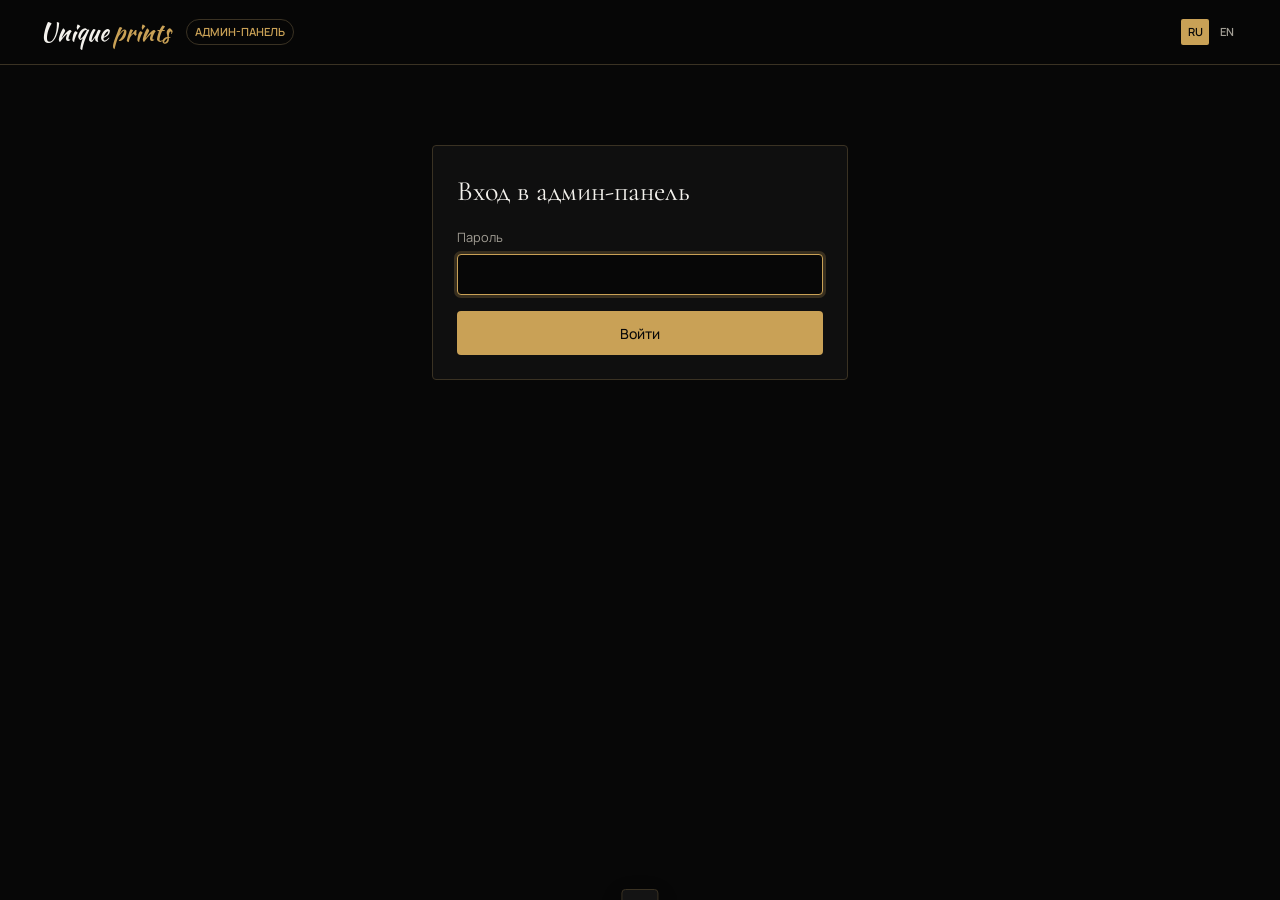
<file: admin/index.html>
<!doctype html>
<html lang="ru">
<head>
  <meta charset="utf-8">
  <meta name="viewport" content="width=device-width, initial-scale=1">
  <meta name="robots" content="noindex, nofollow">
  <title>Админ-панель — Unique prints</title>
  <link rel="preconnect" href="https://fonts.googleapis.com">
  <link rel="preconnect" href="https://fonts.gstatic.com" crossorigin>
  <link href="https://fonts.googleapis.com/css2?family=Cormorant+Garamond:wght@400;500&family=Kaushan+Script&family=Manrope:wght@400;500;600;700&display=swap" rel="stylesheet">
  <link rel="stylesheet" href="../assets/css/styles.css?v=20261117030000">
  <link rel="stylesheet" href="admin.css?v=20261117030000">
</head>
<body>
  <header class="site-header">
    <div class="container-site bar adm-bar">
      <a href="#" class="logo" id="home-link"><span class="brand-mark"><span>Unique</span><span>prints</span></span></a>
      <span class="adm-tag" data-t="panel">Админ-панель</span>
      <div class="adm-actions" id="top-actions" hidden>
        <button class="btn btn-sm btn-ghost" id="refresh" data-t="refresh">Обновить</button>
        <a class="btn btn-sm btn-ghost" id="prices-btn" href="#prices" data-t="prices">Цены</a>
        <a class="btn btn-sm btn-ghost" id="storage-btn" href="#storage" data-t="storage">Место на диске</a>
        <a class="btn btn-sm btn-ghost" id="export" href="../api/admin.php?action=export" data-t="export">CSV</a>
        <button class="btn btn-sm btn-outline" id="logout" data-t="logout">Выйти</button>
      </div>
      <div class="langs" style="border:0;padding:0"><button type="button" data-al="ru">RU</button><button type="button" data-al="en">EN</button></div>
    </div>
  </header>

  <main>
    <!-- login -->
    <section id="login" class="container-site" hidden>
      <form id="login-form" class="card stack adm-login">
        <h2 data-t="loginTitle">Вход в админ-панель</h2>
        <div class="field"><label for="pw" data-t="password">Пароль</label><input class="input" id="pw" type="password" autocomplete="current-password" required></div>
        <p class="alert error" id="login-error" hidden></p>
        <button class="btn btn-lg btn-primary" type="submit" data-t="signIn">Войти</button>
        <p class="alert" id="not-configured" hidden data-t="notConfigured"></p>
      </form>
    </section>

    <!-- app -->
    <section id="app" class="container-site adm-app" hidden>
      <div class="adm-list" id="list-pane">
        <div class="adm-stats" id="stats"></div>
        <div class="adm-toolbar">
          <input class="input" id="q" type="search" autocomplete="off">
        </div>
        <div id="orders"></div>
        <div class="adm-pager" id="pager"></div>
      </div>
      <div class="adm-detail" id="detail-pane"></div>
    </section>
  </main>

  <div class="toast" id="up-toast" role="status"></div>
  <script src="admin.js?v=20261117030000"></script>
</body>
</html>
</file>
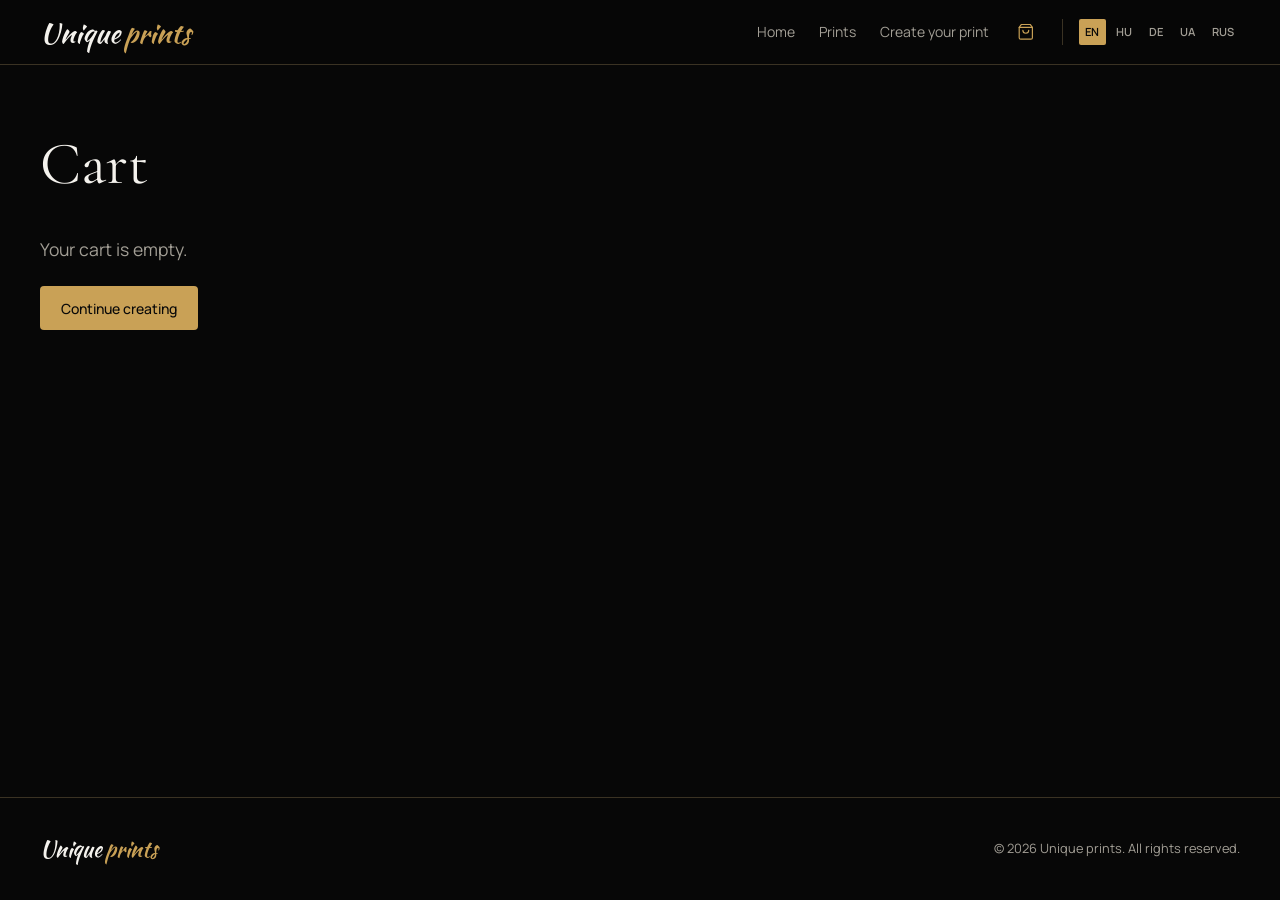
<file: cart.html>
<!doctype html>
<html lang="en">
<head>
  <meta charset="utf-8">
  <meta name="viewport" content="width=device-width, initial-scale=1">
  <title>Your print cart — Unique prints</title>
  <meta name="description" content="Review your private photo selections, print sizes and quantities.">
  <meta name="robots" content="noindex">
  <link rel="icon" href="favicon.svg" type="image/svg+xml">
  <link rel="preconnect" href="https://fonts.googleapis.com">
  <link rel="preconnect" href="https://fonts.gstatic.com" crossorigin>
  <link href="https://fonts.googleapis.com/css2?family=Cormorant+Garamond:wght@400;500&family=Kaushan+Script&family=Manrope:wght@400;500;600;700&display=swap" rel="stylesheet">
  <link rel="stylesheet" href="assets/css/styles.css?v=20261117030000">
  <script src="assets/js/i18n.js?v=20261117030000"></script>
  <script src="assets/js/app.js?v=20261117030000"></script>
</head>
<body data-page="cart">
  <header id="site-header"></header>
  <main class="container-site">
    <div class="page-head"><h1 data-i18n="cart.title">Cart</h1></div>
    <div id="cart-root"></div>
  </main>
  <footer id="site-footer"></footer>
  <script>
    document.addEventListener("DOMContentLoaded", async () => {
      const root = document.getElementById("cart-root");
      const cat = await UP.catalogue();
      const sizes = cat.sizes;
      const price = (i) => UP.unitPrice(i, cat);
      const t = UP.t, esc = UP.esc;

      function render() {
        const cart = UP.getCart();
        if (!cart.length) {
          root.innerHTML = '<div style="padding:1.5rem 0 5rem"><p class="muted" style="font-size:1.1rem">' + t("cart.empty") + '</p><a class="btn btn-lg btn-primary" style="margin-top:1.5rem" href="create.html">' + t("cart.continue") + "</a></div>";
          return;
        }
        const subtotal = cart.reduce((a, i) => a + price(i) * i.qty, 0);
        root.innerHTML =
          '<div class="cart-layout"><div>' +
            cart.map((i) => {
              const s = sizes.find((x) => x.id === i.size) || { w: 0, h: 0 };
              return '<div class="cart-item" data-key="' + esc(i.key) + '">' +
                '<div class="thumb' + (i.back ? " pair" : "") + '">' + (i.back ? '<span class="thumb-pair"><img src="' + esc(i.thumb) + '" alt=""><img src="' + esc(i.back.thumb) + '" alt=""></span>' : '<img src="' + esc(i.thumb) + '" alt="">') + "</div>" +
                '<div class="stack" style="gap:.6rem">' +
                  '<div class="row"><div><p style="font-weight:600">' + esc(UP.sizeName(i.size, cat)) + ' <span class="muted small" style="font-weight:400">· ' + (UP.isMug(i.size, cat) ? t("mug.area", { w: s.w, h: s.h }) : s.w + " × " + s.h + " mm · " + t(i.orientation === "landscape" ? "cr.landscape" : "cr.portrait")) + "</span>" + (i.back ? ' <span class="two-sided">' + t("cart.twoSided") + "</span>" : "") + "</p>" +
                  '<p class="muted xsmall" style="margin-top:.2rem">' + esc(i.fileName || "") + (i.back ? " · " + esc(i.back.fileName || "") : "") + "</p></div>" +
                  '<p class="text-primary">' + UP.formatEUR(price(i) * i.qty) + "</p></div>" +
                  '<div class="row"><div class="qty"><button type="button" data-act="minus">−</button><input type="number" min="1" max="50" value="' + i.qty + '" data-act="qty" aria-label="' + t("cr.qty") + '"><button type="button" data-act="plus">+</button></div>' +
                  '<span class="muted xsmall">' + UP.formatEUR(price(i)) + " " + t("cart.each") + "</span>" +
                  '<button type="button" class="btn btn-sm btn-ghost" data-act="remove">' + UP.ICONS.trash + " " + t("cart.remove") + "</button></div>" +
                "</div></div>";
            }).join("") +
            '<a class="btn-link" style="margin-top:1.25rem" href="create.html">+ ' + t("cart.addMore") + "</a>" +
          "</div>" +
          '<aside class="card sticky"><h2>' + t("cart.summary") + "</h2>" +
            '<div style="margin-top:1rem"><div class="summary-line"><span class="muted">' + t("cart.subtotal") + "</span><span>" + UP.formatEUR(subtotal) + "</span></div>" +
            '<div class="summary-line"><span class="muted">' + t("cart.shipping") + '</span><span class="muted small">' + t("cart.shippingTbd") + "</span></div></div>" +
            '<a class="btn btn-lg btn-primary" style="width:100%;margin-top:1.25rem" href="checkout.html">' + t("cart.checkout") + " " + UP.ICONS.arrow + "</a>" +
          "</aside></div>";

        root.querySelectorAll(".cart-item").forEach((row) => {
          const key = row.getAttribute("data-key");
          const update = (fn) => { const c = UP.getCart(); const it = c.find((x) => x.key === key); if (it) fn(c, it); UP.saveCart(c.filter((x) => x.qty > 0)); render(); };
          row.querySelector('[data-act="minus"]').onclick = () => update((c, it) => { it.qty = Math.max(1, it.qty - 1); });
          row.querySelector('[data-act="plus"]').onclick = () => update((c, it) => { it.qty = Math.min(50, it.qty + 1); });
          row.querySelector('[data-act="qty"]').onchange = (e) => update((c, it) => { it.qty = Math.min(50, Math.max(1, Math.round(+e.target.value || 1))); });
          row.querySelector('[data-act="remove"]').onclick = () => update((c, it) => { it.qty = 0; });
        });
      }
      render();
      document.addEventListener("up:lang", render);
    });
  </script>
</body>
</html>
</file>
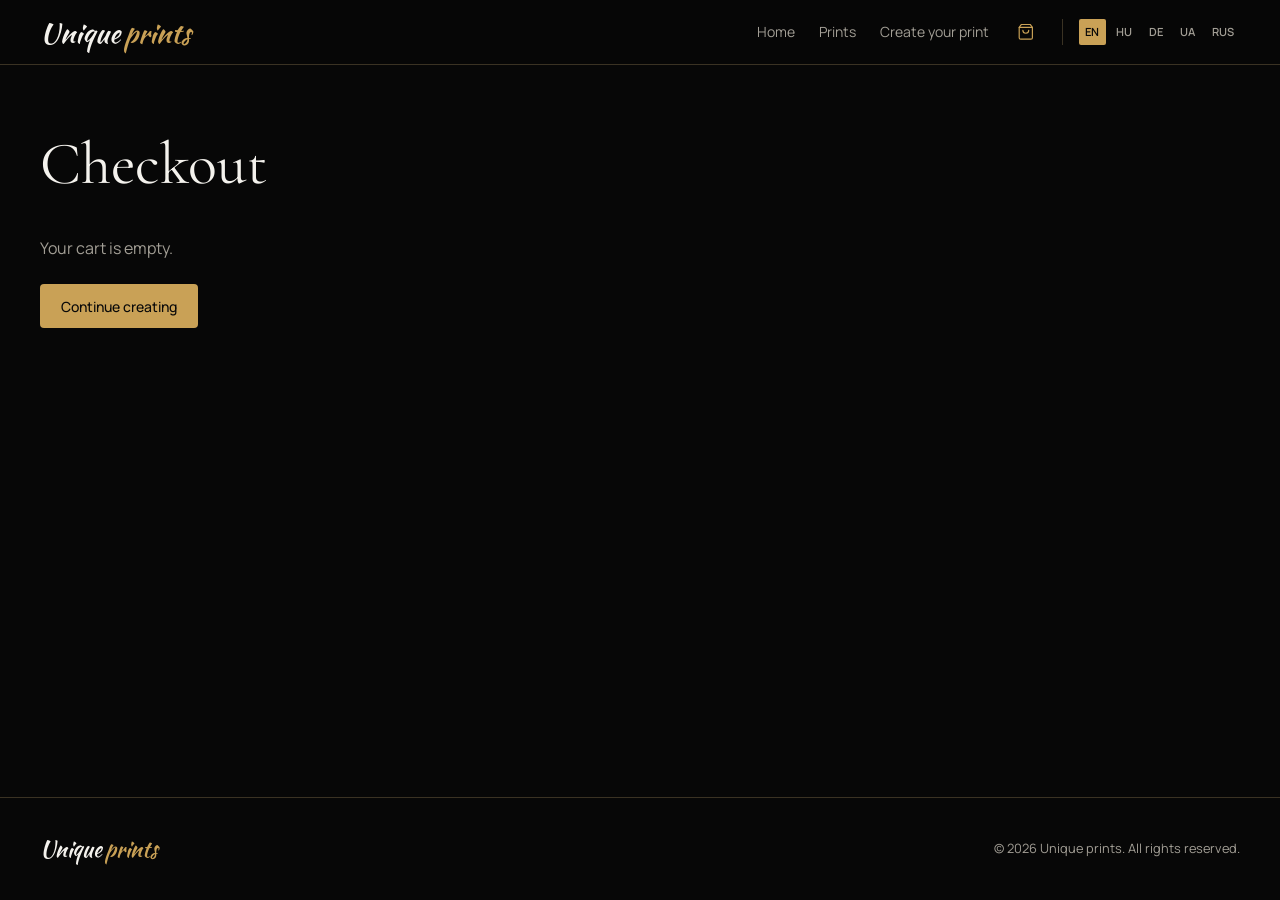
<file: checkout.html>
<!doctype html>
<html lang="en">
<head>
  <meta charset="utf-8">
  <meta name="viewport" content="width=device-width, initial-scale=1">
  <title>Checkout — Unique prints</title>
  <meta name="robots" content="noindex">
  <link rel="icon" href="favicon.svg" type="image/svg+xml">
  <link rel="preconnect" href="https://fonts.googleapis.com">
  <link rel="preconnect" href="https://fonts.gstatic.com" crossorigin>
  <link href="https://fonts.googleapis.com/css2?family=Cormorant+Garamond:wght@400;500&family=Kaushan+Script&family=Manrope:wght@400;500;600;700&display=swap" rel="stylesheet">
  <link rel="stylesheet" href="assets/css/styles.css?v=20261117030000">
  <script src="assets/js/i18n.js?v=20261117030000"></script>
  <script src="assets/js/app.js?v=20261117030000"></script>
</head>
<body data-page="checkout">
  <header id="site-header"></header>
  <main class="container-site">
    <div class="page-head"><h1 data-i18n="co.title">Checkout</h1></div>
    <form id="form" class="cart-layout" novalidate hidden>
      <div class="stack" style="gap:1.5rem">
        <section class="card stack">
          <h2 data-i18n="co.contact">Contact details</h2>
          <div class="field"><label for="name"><span data-i18n="co.name"></span> <span class="req">*</span></label><input class="input" id="name" name="name" autocomplete="name" maxlength="120" required></div>
          <div class="grid-2">
            <div class="field"><label for="email"><span data-i18n="co.email"></span> <span class="req">*</span></label><input class="input" id="email" name="email" type="email" autocomplete="email" maxlength="160" required></div>
            <div class="field"><label for="phone"><span data-i18n="co.phone"></span> <span class="req">*</span></label><input class="input" id="phone" name="phone" type="tel" autocomplete="tel" maxlength="40" required></div>
          </div>
        </section>

        <section class="card stack">
          <h2 data-i18n="co.address">Delivery address</h2>
          <div class="field"><label for="street"><span data-i18n="co.street"></span> <span class="req">*</span></label><input class="input" id="street" name="street" autocomplete="street-address" maxlength="200" required></div>
          <div class="grid-2">
            <div class="field"><label for="city"><span data-i18n="co.city"></span> <span class="req">*</span></label><input class="input" id="city" name="city" autocomplete="address-level2" maxlength="100" required></div>
            <div class="field"><label for="postal"><span data-i18n="co.postal"></span> <span class="req">*</span></label><input class="input" id="postal" name="postal" autocomplete="postal-code" maxlength="20" required></div>
          </div>
          <div class="field"><label for="country"><span data-i18n="co.country"></span> <span class="req">*</span></label><select class="select" id="country" name="country" autocomplete="country" required></select></div>
        </section>

        <section class="card stack">
          <h2 data-i18n="co.shippingTitle">Shipping</h2>
          <div class="stack" style="gap:.5rem"><p class="small muted"><span data-i18n="co.carrier"></span> <span class="req text-primary">*</span></p><div class="seg" id="carriers"></div></div>
          <div class="stack" style="gap:.5rem"><p class="small muted" data-i18n="co.delivery"></p>
            <div class="seg" id="delivery">
              <button type="button" data-d="home" class="active" data-i18n="co.home">Home delivery</button>
              <button type="button" data-d="pickup" data-i18n="co.pickup">Pickup point</button>
            </div>
          </div>
          <div class="grid-2" id="pickup-fields" hidden>
            <div class="field"><label for="pickupName"><span data-i18n="co.pickupName"></span> <span class="req">*</span></label><input class="input" id="pickupName" name="pickupName" maxlength="160"></div>
            <div class="field"><label for="pickupAddress"><span data-i18n="co.pickupAddress"></span> <span class="req">*</span></label><input class="input" id="pickupAddress" name="pickupAddress" maxlength="240"></div>
          </div>
          <div class="field"><label for="comment" data-i18n="co.comment"></label><textarea class="textarea" id="comment" name="comment" maxlength="1000"></textarea></div>
          <p class="alert" data-i18n="co.shipNote"></p>
        </section>
      </div>

      <aside class="card sticky stack">
        <h2 data-i18n="cart.summary">Summary</h2>
        <div id="summary"></div>
        <p id="form-error" class="alert error" hidden></p>
        <button type="submit" class="btn btn-lg btn-primary" id="submit" data-i18n="co.place">Place order</button>
        <p class="muted xsmall relaxed" data-i18n="co.terms"></p>
        <a class="btn-link" href="cart.html" data-i18n="co.back">Back to cart</a>
      </aside>
    </form>
    <div id="empty" hidden style="padding:1.5rem 0 5rem"><p class="muted" data-i18n="cart.empty"></p><a class="btn btn-lg btn-primary" style="margin-top:1.5rem" href="create.html" data-i18n="cart.continue"></a></div>
  </main>
  <footer id="site-footer"></footer>
  <script src="assets/js/checkout.js?v=20261117030000"></script>
</body>
</html>
</file>
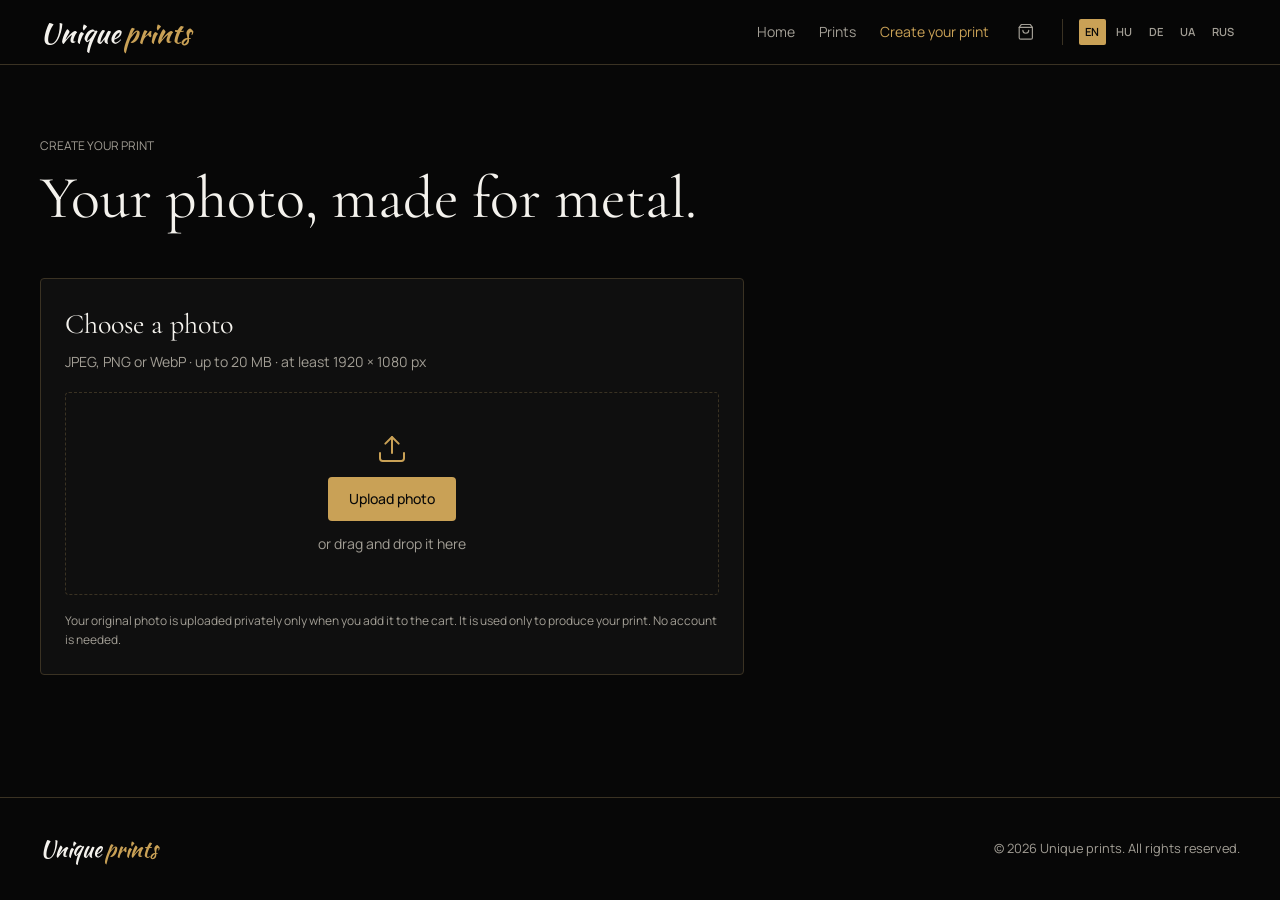
<file: create.html>
<!doctype html>
<html lang="en">
<head>
  <meta charset="utf-8">
  <meta name="viewport" content="width=device-width, initial-scale=1">
  <title>Create your print — Unique prints</title>
  <meta name="description" content="Upload a photo, choose an aluminium print size from A3 to CR80 and position your crop before you order.">
  <link rel="icon" href="favicon.svg" type="image/svg+xml">
  <link rel="preconnect" href="https://fonts.googleapis.com">
  <link rel="preconnect" href="https://fonts.gstatic.com" crossorigin>
  <link href="https://fonts.googleapis.com/css2?family=Cormorant+Garamond:wght@400;500&family=Kaushan+Script&family=Manrope:wght@400;500;600;700&display=swap" rel="stylesheet">
  <link rel="stylesheet" href="assets/css/styles.css?v=20261117030000">
  <script src="assets/js/i18n.js?v=20261117030000"></script>
  <script src="assets/js/app.js?v=20261117030000"></script>
</head>
<body data-page="create">
  <header id="site-header"></header>
  <main class="container-site">
    <div class="page-head">
      <p class="eyebrow text-primary" data-i18n="cr.eyebrow">Create your print</p>
      <h1 data-i18n="cr.title">Your photo, made for metal.</h1>
    </div>

    <!-- step 1: choose a photo -->
    <section id="pick" class="card" style="margin:2rem 0 4rem;max-width:44rem">
      <h2 data-i18n="cr.choose">Choose a photo</h2>
      <p class="muted small" style="margin-top:.35rem" data-i18n="cr.formats"></p>
      <label id="dropzone" class="dropzone" style="margin-top:1.25rem">
        <span data-icon="upload"></span>
        <span class="btn btn-lg btn-primary" data-i18n="cr.upload">Upload photo</span>
        <span class="muted small" data-i18n="cr.drop"></span>
        <input id="file" type="file" accept="image/jpeg,image/png,image/webp" hidden>
      </label>
      <p id="pick-error" class="alert error" style="margin-top:1rem" hidden></p>
      <p class="muted xsmall relaxed" style="margin-top:1rem" data-i18n="cr.privacy"></p>
    </section>

    <!-- step 2: studio -->
    <section id="studio" class="studio" hidden>
      <div>
        <div class="seg side-tabs" id="side-tabs" hidden>
          <button type="button" data-side="front" data-i18n="cr.front">Front side</button>
          <button type="button" data-side="back" data-i18n="cr.back">Back side</button>
        </div>
        <div class="crop-wrap" id="crop-wrap">
          <div class="crop-frame" id="frame" aria-label="Crop preview">
            <img id="photo" alt="">
            <div class="grid-lines"></div>
            <div class="sheen"></div>
          </div>
          <label id="back-drop" class="dropzone back-drop" hidden>
            <span data-icon="upload"></span>
            <span class="btn btn-md btn-primary" data-i18n="cr.backUpload">Upload photo for the back</span>
            <span class="muted xsmall" data-i18n="cr.formats"></span>
            <input id="file-back" type="file" accept="image/jpeg,image/png,image/webp" hidden>
          </label>
        </div>
        <p id="side-error" class="alert error" style="margin-top:.75rem" hidden></p>
        <div id="crop-tools">
          <div class="zoom-row">
            <span class="small muted" data-i18n="cr.zoom">Zoom</span>
            <input id="zoom" type="range" min="1" max="4" step="0.01" value="1" aria-label="Zoom">
          </div>
          <p class="muted xsmall" style="margin-top:.6rem" data-i18n="cr.cropHint"></p>
          <div style="margin-top:1rem;display:flex;flex-wrap:wrap;gap:.75rem;align-items:center;justify-content:space-between">
            <span class="muted xsmall" id="photo-info"></span>
            <label class="btn btn-sm btn-ghost" style="cursor:pointer"><span data-i18n="cr.replace">Choose another photo</span><input id="file2" type="file" accept="image/jpeg,image/png,image/webp" hidden></label>
          </div>
        </div>

        <div class="p3-card">
          <div class="p3-head">
            <p class="eyebrow text-primary" data-i18n="cr.3d">3D preview</p>
            <div class="tools">
              <button type="button" class="btn btn-sm btn-outline" id="p3-flip" data-i18n="cr.3dFlip">Turn over</button>
              <button type="button" class="btn btn-sm btn-ghost" id="p3-reset" data-i18n="cr.3dReset">Reset</button>
            </div>
          </div>
          <div class="p3-stage" id="p3-stage" tabindex="0" role="img" aria-label="3D preview"></div>
          <p class="p3-hint"><span id="p3-hint" data-i18n="cr.3dHint">Drag to turn the plate.</span><span id="p3-dims"></span></p>
        </div>
      </div>

      <div class="card stack">
        <div class="stack" style="gap:.6rem" id="product-block" hidden>
          <p class="eyebrow" data-i18n="cr.product">Product</p>
          <div class="seg" id="product">
            <button type="button" data-p="plate" data-i18n="cr.prodPlate">Aluminium plate</button>
            <button type="button" data-p="mug" data-i18n="cr.prodMug">Mug</button>
          </div>
        </div>
        <div class="stack" style="gap:.6rem">
          <p class="eyebrow" data-i18n="cr.size">Size</p>
          <div class="size-list" id="sizes"></div>
        </div>
        <div class="stack" style="gap:.6rem" id="orient-block">
          <p class="eyebrow" data-i18n="cr.orientation">Orientation</p>
          <div class="seg" id="orient">
            <button type="button" data-o="portrait" data-i18n="cr.portrait">Portrait</button>
            <button type="button" data-o="landscape" data-i18n="cr.landscape">Landscape</button>
          </div>
        </div>
        <div class="stack" style="gap:.6rem" id="back-block">
          <p class="eyebrow" data-i18n="cr.backTitle">Second side</p>
          <label class="back-toggle" for="back-on">
            <input type="checkbox" id="back-on">
            <span class="switch" aria-hidden="true"></span>
            <span><span class="back-toggle-title" data-i18n="cr.backToggle">Print on the back too</span><br><span class="muted small" id="back-price"></span></span>
          </label>
          <p class="muted xsmall relaxed" id="back-hint"></p>
        </div>
        <div class="stack" style="gap:.6rem">
          <p class="eyebrow" data-i18n="cr.quality">Print quality</p>
          <div id="quality"></div>
        </div>
        <div style="display:flex;flex-wrap:wrap;align-items:flex-end;justify-content:space-between;gap:1rem;border-top:1px solid var(--border);padding-top:1.25rem">
          <div class="stack" style="gap:.5rem">
            <p class="eyebrow" data-i18n="cr.qty">Quantity</p>
            <div class="qty"><button type="button" id="qminus" aria-label="−">−</button><input id="qty" type="number" min="1" max="50" value="1" inputmode="numeric"><button type="button" id="qplus" aria-label="+">+</button></div>
          </div>
          <div style="text-align:right"><p class="price-big" id="price">€0.00</p><p class="muted xsmall" id="price-note" style="margin-top:.35rem"></p></div>
        </div>
        <button type="button" class="btn btn-lg btn-primary" id="add"><span data-i18n="cr.add">Add to cart</span></button>
        <p id="add-error" class="alert error" hidden></p>
        <p class="muted xsmall relaxed" data-i18n="cr.note"></p>
      </div>
    </section>
  </main>
  <footer id="site-footer"></footer>
  <script src="assets/js/plate3d.js?v=20261117030000"></script>
  <script src="assets/js/mug3d.js?v=20261117030000"></script>
  <script src="assets/js/create.js?v=20261117030000"></script>
</body>
</html>
</file>
<file: assets/css/styles.css>
/* Unique prints — design system (copied from the original project) */
:root {
  --font-display: "Cormorant Garamond", Georgia, serif;
  --font-sans: "Manrope", system-ui, -apple-system, sans-serif;
  --font-script: "Kaushan Script", cursive;
  --radius: 0.25rem;
  --background: oklch(0.13 0 0);
  --foreground: oklch(0.96 0.006 85);
  --card: oklch(0.17 0 0);
  --popover: oklch(0.19 0 0);
  --primary: oklch(0.73 0.105 82);
  --primary-foreground: oklch(0.14 0 0);
  --secondary: oklch(0.19 0.005 85);
  --muted-foreground: oklch(0.7 0.014 85);
  --accent: oklch(0.25 0.022 82);
  --destructive: oklch(0.73 0.17 26);
  --success: oklch(0.75 0.13 150);
  --border: oklch(0.32 0.027 82);
  --plate: linear-gradient(135deg, oklch(0.7 0.025 85), oklch(0.43 0.016 85) 45%, oklch(0.88 0.02 85) 60%, oklch(0.57 0.023 85));
  --shadow-plate: 0 15px 32px -10px oklch(0 0 0 / 0.6);
  --hero-shade: linear-gradient(90deg, oklch(0.1 0 0 / 0.94), oklch(0.1 0 0 / 0.67) 38%, oklch(0.1 0 0 / 0.05) 75%);
  color-scheme: dark;
}

*, *::before, *::after { box-sizing: border-box; border-color: var(--border); }
html { -webkit-text-size-adjust: 100%; }
body {
  margin: 0; min-height: 100vh; display: flex; flex-direction: column;
  background: var(--background); color: var(--foreground);
  font-family: var(--font-sans); font-size: 16px; line-height: 1.5;
  -webkit-font-smoothing: antialiased;
}
main { flex: 1; }
img { max-width: 100%; display: block; }
a { color: inherit; text-decoration: none; }
h1, h2, h3, h4, p { margin: 0; }
button, input, select, textarea { font: inherit; color: inherit; }
button { cursor: pointer; }
[hidden] { display: none !important; }

/* ---------- utilities ---------- */
.container-site { margin-inline: auto; width: 100%; max-width: 80rem; padding-inline: 1.25rem; }
@media (min-width: 768px) { .container-site { padding-inline: 2.5rem; } }
.font-display { font-family: var(--font-display); font-weight: 400; letter-spacing: 0; }
.eyebrow { font-size: .75rem; text-transform: uppercase; letter-spacing: 0; color: var(--muted-foreground); }
.text-primary { color: var(--primary); }
.muted { color: var(--muted-foreground); }
.small { font-size: .875rem; }
.xsmall { font-size: .75rem; }
.relaxed { line-height: 1.65; }
.uppercase { text-transform: uppercase; }
.brand-script { font-family: var(--font-script); letter-spacing: 0; }
.brand-mark { display: inline-flex; align-items: baseline; gap: .15em; white-space: nowrap; font-family: var(--font-script); }
.brand-mark span:last-child { color: var(--primary); }
.brand-underline { width: 90%; height: 9px; background: var(--primary); clip-path: polygon(0 60%, 25% 20%, 78% 0, 100% 40%, 60% 40%, 15% 75%); }
.plate { background: var(--plate); box-shadow: var(--shadow-plate); }
.print-photo { background-image: var(--print-image, var(--plate)); background-size: cover; background-position: center; }
.border-y { border-top: 1px solid var(--border); border-bottom: 1px solid var(--border); }
.border-t { border-top: 1px solid var(--border); }
.bg-secondary { background: var(--secondary); }

@keyframes rise { from { opacity: 0; transform: translateY(16px); } to { opacity: 1; transform: none; } }
@keyframes fadein { from { opacity: 0; } to { opacity: 1; } }
.animate-rise { animation: rise .9s cubic-bezier(.2,.7,.2,1) both; }
.animate-fade { animation: fadein 1.4s ease both .2s; }
@media (prefers-reduced-motion: reduce) { *, *::before, *::after { animation: none !important; transition: none !important; } }

/* ---------- buttons ---------- */
.btn { display: inline-flex; align-items: center; justify-content: center; gap: .5rem; border-radius: var(--radius);
  font-size: .875rem; font-weight: 500; letter-spacing: 0; border: 1px solid transparent; transition: opacity .2s, background .2s, color .2s; white-space: nowrap; }
.btn svg { width: 1rem; height: 1rem; }
.btn-lg { height: 2.75rem; padding: 0 1.25rem; }
.btn-md { height: 2.5rem; padding: 0 1rem; }
.btn-sm { height: 2rem; padding: 0 .75rem; font-size: .8rem; }
.btn-primary { background: var(--primary); color: var(--primary-foreground); }
.btn-primary:hover:not(:disabled) { opacity: .88; }
.btn-outline { border-color: var(--border); background: transparent; color: var(--foreground); }
.btn-outline:hover:not(:disabled) { background: var(--accent); }
.btn-ghost { background: transparent; color: var(--muted-foreground); }
.btn-ghost:hover:not(:disabled) { color: var(--foreground); background: var(--accent); }
.btn-danger { border-color: color-mix(in oklch, var(--destructive) 50%, transparent); color: var(--destructive); background: transparent; }
.btn-danger:hover:not(:disabled) { background: color-mix(in oklch, var(--destructive) 12%, transparent); }
.btn-link { color: var(--primary); font-size: .875rem; display: inline-flex; align-items: center; gap: .35rem; white-space: nowrap; }
.btn-link svg { width: 1rem; height: 1rem; }
.btn-link:hover { text-decoration: underline; text-underline-offset: 4px; }
.btn:disabled { opacity: .45; cursor: not-allowed; }

/* ---------- header ---------- */
.site-header { position: sticky; top: 0; z-index: 40; border-bottom: 1px solid var(--border); background: color-mix(in oklch, var(--background) 92%, transparent); backdrop-filter: blur(10px); }
.site-header .bar { display: flex; height: 4rem; align-items: center; justify-content: space-between; gap: 1rem; }
.logo { font-size: 1.75rem; line-height: 1; }
.nav { display: flex; align-items: center; gap: 1.5rem; font-size: .875rem; }
.nav a { color: var(--muted-foreground); transition: color .2s; }
.nav a:hover { color: var(--foreground); }
.nav a.active { color: var(--primary); }
.cart-link { position: relative; display: inline-flex; padding: .25rem; color: var(--muted-foreground); }
.cart-link:hover, .cart-link.active { color: var(--foreground); }
.cart-link svg { width: 1.1rem; height: 1.1rem; }
.cart-count { position: absolute; top: -.35rem; right: -.55rem; min-width: 1.1rem; height: 1.1rem; padding: 0 .25rem; border-radius: 999px; background: var(--primary); color: var(--primary-foreground); font-size: .65rem; font-weight: 700; display: grid; place-items: center; }
.langs { display: flex; align-items: center; gap: .25rem; padding-left: 1rem; border-left: 1px solid var(--border); }
.langs button { border: 0; background: transparent; color: var(--muted-foreground); font-size: .7rem; font-weight: 600; padding: .3rem .4rem; border-radius: 2px; }
.langs button:hover { color: var(--foreground); }
.langs button.active { background: var(--primary); color: var(--primary-foreground); }
.fx-rate { font-size: .72rem; font-weight: 500; letter-spacing: .02em; color: var(--muted-foreground); white-space: nowrap; font-variant-numeric: tabular-nums; cursor: default; }
.mobile-nav { display: none; }
@media (max-width: 820px) {
  .nav .nav-text { display: none; }
  .site-header .bar { position: relative; }
  .nav .fx-rate { position: absolute; right: 1.25rem; bottom: .3rem; font-size: .62rem; line-height: 1; }
  .nav { gap: .75rem; }
  .langs { padding-left: .5rem; gap: 0; }
  .langs button { padding: .3rem .3rem; }
  .mobile-nav { display: flex; gap: 1.25rem; overflow-x: auto; padding: .6rem 1.25rem; border-top: 1px solid var(--border); font-size: .85rem; }
  .mobile-nav a { color: var(--muted-foreground); white-space: nowrap; }
  .mobile-nav a.active { color: var(--primary); }
}
@media (max-width: 380px) { .logo { font-size: 1.45rem; } }

/* ---------- footer ---------- */
.site-footer { border-top: 1px solid var(--border); }
.site-footer .bar { display: flex; flex-wrap: wrap; gap: 1rem; align-items: center; justify-content: space-between; padding-block: 2.5rem; font-size: .8rem; color: var(--muted-foreground); }
.site-footer .logo { font-size: 1.4rem; color: var(--foreground); }

/* ---------- hero ---------- */
.print-hero { position: relative; isolation: isolate; display: flex; align-items: center; overflow: hidden; min-height: 600px; max-height: 820px; height: 75svh; }
.print-hero > img { position: absolute; inset: 0; z-index: -20; width: 100%; height: 100%; object-fit: cover; object-position: right; }
.hero-shade { position: absolute; inset: 0; z-index: -10; background: var(--hero-shade); }
.hero-fallback { position: absolute; inset: 0; z-index: -21; background: radial-gradient(ellipse at 75% 45%, oklch(0.35 0.06 75) 0%, oklch(0.16 0.01 80) 45%, var(--background) 75%); }
.hero-inner { padding-block: 5rem; max-width: 36rem; }
.hero-inner h1 { margin-top: 1.75rem; font-size: clamp(3.75rem, 9vw, 6rem); line-height: 1; font-weight: 400; }
.hero-inner h2 { margin-top: .75rem; font-size: clamp(1.875rem, 4vw, 2.25rem); line-height: 1.15; }
.hero-inner .sub { margin-top: 1rem; max-width: 28rem; font-size: .875rem; line-height: 1.65; color: var(--muted-foreground); }
.cta-row { margin-top: 2rem; display: flex; flex-wrap: wrap; gap: .75rem; }
@media (max-width: 640px) {
  .print-hero { height: auto; min-height: 650px; align-items: flex-end; }
  .hero-shade { background: linear-gradient(0deg, var(--background), oklch(0.1 0 0 / .72) 65%, oklch(0.1 0 0 / .4)); }
}

/* ---------- sections ---------- */
.benefits { display: grid; gap: 2rem; padding-block: 2.5rem; }
@media (min-width: 768px) { .benefits { grid-template-columns: repeat(3, 1fr); } }
.benefit { display: flex; gap: 1rem; }
.benefit svg { margin-top: .25rem; width: 1.75rem; height: 1.75rem; flex-shrink: 0; color: var(--primary); }
.benefit h3 { font-weight: 500; font-size: 1rem; }
.benefit p { margin-top: .5rem; font-size: .875rem; line-height: 1.65; color: var(--muted-foreground); }

.section { padding-block: 4rem; }
@media (min-width: 768px) { .section { padding-block: 5rem; } }
.section-head { display: flex; align-items: flex-end; justify-content: space-between; gap: 1rem; }
.h-section { font-family: var(--font-display); font-weight: 400; font-size: clamp(2.25rem, 5vw, 3rem); line-height: 1.1; }

.featured { margin-top: 2.25rem; display: grid; gap: 1.5rem; }
@media (min-width: 640px) { .featured { grid-template-columns: repeat(3, 1fr); } }
.feat-card { display: block; }
.feat-card .frame { aspect-ratio: 4/3; background: var(--secondary); display: flex; align-items: center; justify-content: center; overflow: hidden; }
.feat-card .plate { transition: transform .5s; }
.feat-card:hover .plate { transform: translateY(-.5rem); }
.feat-card .cap { margin-top: 1.25rem; display: flex; justify-content: space-between; gap: .75rem; font-size: .95rem; }
.feat-card .cap .dims { font-size: .75rem; color: var(--muted-foreground); }

.why { display: grid; gap: 3rem; padding-block: 4rem; align-items: center; }
@media (min-width: 768px) { .why { grid-template-columns: 1fr 1fr; } }
.why img { width: 100%; height: auto; max-height: 480px; object-fit: contain; justify-self: center; filter: drop-shadow(0 18px 30px oklch(0 0 0 / .5)); }
.why h2 { margin-top: 1.25rem; font-family: var(--font-display); font-size: clamp(2.25rem, 4.5vw, 3rem); line-height: 1.1; }
.why p.body { margin-top: 1.25rem; color: var(--muted-foreground); line-height: 1.7; }
.why p.body + p.body { margin-top: 1rem; }
.why p.note { margin-top: 1.5rem; font-size: .75rem; line-height: 1.65; color: var(--muted-foreground); }

.cta-band { background: var(--secondary); text-align: center; padding-block: 4rem; }
.cta-band h2 { margin-top: 1rem; font-family: var(--font-display); font-size: clamp(2.25rem, 5vw, 3rem); }
.cta-band p.sub { margin-top: 1rem; color: var(--muted-foreground); }

/* ---------- page head ---------- */
.page-head { padding-top: 3.5rem; padding-bottom: 1rem; }
.page-head h1 { margin-top: .75rem; font-family: var(--font-display); font-weight: 400; font-size: clamp(2.5rem, 6vw, 3.75rem); line-height: 1.05; }
.page-head p { margin-top: 1rem; max-width: 36rem; color: var(--muted-foreground); }

/* ---------- catalogue ---------- */
.catalogue { margin-top: 2.5rem; display: grid; gap: 1px; background: var(--border); border: 1px solid var(--border); }
.cat-row { display: grid; gap: 1.5rem; padding: 1.75rem; background: var(--background); align-items: center; }
@media (min-width: 768px) { .cat-row { grid-template-columns: 220px 1fr auto; } }
.cat-row .frame { aspect-ratio: 4/3; background: var(--secondary); display: flex; align-items: center; justify-content: center; }
.cat-row h2 { font-family: var(--font-display); font-size: 2.25rem; font-weight: 400; }
.cat-row .price { margin-top: .25rem; color: var(--primary); font-size: 1.1rem; }
.cat-row .meta { margin-top: .5rem; font-size: .85rem; color: var(--muted-foreground); }
.cat-row .desc { margin-top: .75rem; font-size: .875rem; color: var(--muted-foreground); max-width: 34rem; }
.fine { margin-top: 2rem; font-size: .75rem; color: var(--muted-foreground); max-width: 46rem; line-height: 1.65; }

/* ---------- forms / cards ---------- */
.card { background: var(--card); border: 1px solid var(--border); border-radius: var(--radius); padding: 1.5rem; }
.card h2, .card h3 { font-family: var(--font-display); font-weight: 400; font-size: 1.75rem; }
.field { display: grid; gap: .4rem; }
.field label { font-size: .8rem; color: var(--muted-foreground); }
.field label .req { color: var(--primary); }
.input, .select, .textarea { width: 100%; height: 2.6rem; padding: 0 .8rem; background: var(--background); border: 1px solid var(--border); border-radius: var(--radius); outline: none; transition: border-color .2s, box-shadow .2s; }
.textarea { height: auto; min-height: 5.5rem; padding: .6rem .8rem; resize: vertical; }
.input:focus, .select:focus, .textarea:focus { border-color: var(--primary); box-shadow: 0 0 0 3px color-mix(in oklch, var(--primary) 22%, transparent); }
.input.invalid, .select.invalid { border-color: var(--destructive); }
.grid-2 { display: grid; gap: 1rem; }
@media (min-width: 640px) { .grid-2 { grid-template-columns: 1fr 1fr; } }
.stack { display: grid; gap: 1rem; }
.seg { display: inline-flex; flex-wrap: wrap; gap: .5rem; }
.seg button, .seg label.opt { border: 1px solid var(--border); background: transparent; border-radius: var(--radius); padding: .55rem .9rem; font-size: .85rem; color: var(--muted-foreground); display: inline-flex; gap: .5rem; align-items: center; cursor: pointer; }
.seg button:hover, .seg label.opt:hover { color: var(--foreground); }
.seg button.active, .seg label.opt.active { border-color: var(--primary); color: var(--foreground); background: color-mix(in oklch, var(--primary) 12%, transparent); }
.seg label.opt input { position: absolute; opacity: 0; pointer-events: none; }
.alert { border: 1px solid var(--border); background: var(--secondary); border-radius: var(--radius); padding: .85rem 1rem; font-size: .85rem; color: var(--muted-foreground); line-height: 1.6; }
.alert.error { border-color: color-mix(in oklch, var(--destructive) 55%, transparent); color: var(--destructive); }
.alert.ok { border-color: color-mix(in oklch, var(--success) 55%, transparent); color: var(--success); }

/* ---------- create studio ---------- */
.studio { margin-top: 2rem; display: grid; gap: 2rem; padding-bottom: 4rem; }
@media (min-width: 960px) { .studio { grid-template-columns: minmax(0, 1.25fr) minmax(0, 1fr); align-items: start; } }
.dropzone { border: 1px dashed var(--border); border-radius: var(--radius); padding: 2.5rem 1.5rem; text-align: center; display: grid; gap: .75rem; justify-items: center; transition: border-color .2s, background .2s; }
.dropzone.drag { border-color: var(--primary); background: color-mix(in oklch, var(--primary) 8%, transparent); }
.dropzone svg { width: 2rem; height: 2rem; color: var(--primary); }
.crop-wrap { background: var(--secondary); padding: 1.5rem; display: flex; align-items: center; justify-content: center; min-height: 360px; }
.crop-frame { position: relative; overflow: hidden; touch-action: none; cursor: grab; background: #000; box-shadow: var(--shadow-plate); max-width: 100%; }
.crop-frame:active { cursor: grabbing; }
.crop-frame img { position: absolute; top: 0; left: 0; max-width: none; transform-origin: 0 0; user-select: none; -webkit-user-drag: none; pointer-events: none; }
.crop-frame .sheen { position: absolute; inset: 0; pointer-events: none; background: linear-gradient(120deg, transparent 30%, oklch(1 0 0 / .08) 45%, transparent 60%); }
.crop-frame .grid-lines { position: absolute; inset: 0; pointer-events: none; background-image: linear-gradient(to right, oklch(1 0 0 / .18) 1px, transparent 1px), linear-gradient(to bottom, oklch(1 0 0 / .18) 1px, transparent 1px); background-size: 33.333% 33.333%; opacity: 0; transition: opacity .2s; }
.crop-frame:hover .grid-lines, .crop-frame.dragging .grid-lines { opacity: 1; }
.zoom-row { display: flex; align-items: center; gap: .75rem; margin-top: 1rem; }
.zoom-row input[type=range] { flex: 1; accent-color: var(--primary); }
.size-list { display: grid; gap: .5rem; }
.size-opt { display: grid; grid-template-columns: auto 1fr auto; align-items: center; gap: .75rem; padding: .7rem .9rem; border: 1px solid var(--border); border-radius: var(--radius); cursor: pointer; background: transparent; text-align: left; width: 100%; }
.size-opt:hover { background: var(--accent); }
.size-opt.active { border-color: var(--primary); background: color-mix(in oklch, var(--primary) 10%, transparent); }
.size-opt .id { font-weight: 600; min-width: 3rem; }
.size-opt .dims { font-size: .75rem; color: var(--muted-foreground); }
.badge { display: inline-flex; align-items: center; gap: .3rem; font-size: .7rem; font-weight: 600; padding: .15rem .5rem; border-radius: 999px; border: 1px solid currentColor; white-space: nowrap; }
.q-great { color: var(--success); }
.q-good { color: var(--primary); }
.q-low { color: var(--destructive); }
.qty { display: inline-flex; align-items: center; border: 1px solid var(--border); border-radius: var(--radius); }
.qty button { width: 2.4rem; height: 2.4rem; border: 0; background: transparent; font-size: 1.1rem; }
.qty button:hover { background: var(--accent); }
.qty input { width: 3rem; text-align: center; border: 0; background: transparent; height: 2.4rem; -moz-appearance: textfield; }
.qty input::-webkit-outer-spin-button, .qty input::-webkit-inner-spin-button { -webkit-appearance: none; }
.price-big { font-family: var(--font-display); font-size: 2.25rem; line-height: 1; }
.spinner { width: 1rem; height: 1rem; border: 2px solid currentColor; border-right-color: transparent; border-radius: 50%; animation: spin .7s linear infinite; display: inline-block; }
@keyframes spin { to { transform: rotate(360deg); } }

/* ---------- cart / checkout ---------- */
.cart-layout { display: grid; gap: 2rem; padding-block: 2rem 4rem; }
@media (min-width: 960px) { .cart-layout { grid-template-columns: minmax(0, 1.6fr) minmax(0, 1fr); align-items: start; } }
.cart-item { display: grid; grid-template-columns: 96px 1fr; gap: 1rem; padding: 1.25rem 0; border-bottom: 1px solid var(--border); }
.cart-item:first-child { padding-top: 0; }
.cart-item .thumb { width: 96px; height: 96px; background: var(--secondary); display: flex; align-items: center; justify-content: center; }
.cart-item .thumb img { max-width: 84px; max-height: 84px; box-shadow: var(--shadow-plate); }
.cart-item .row { display: flex; flex-wrap: wrap; justify-content: space-between; gap: .75rem; align-items: center; }
.summary-line { display: flex; justify-content: space-between; gap: 1rem; font-size: .9rem; padding: .35rem 0; }
.summary-line.total { border-top: 1px solid var(--border); margin-top: .5rem; padding-top: .9rem; font-weight: 600; font-size: 1rem; }
.sticky { position: sticky; top: 5.5rem; }

/* ---------- order confirmation ---------- */
.order-box { max-width: 44rem; margin: 3rem auto 4rem; }
.order-no { display: flex; flex-wrap: wrap; align-items: center; gap: .75rem; margin-top: .5rem; }
.order-no code { font-family: ui-monospace, SFMono-Regular, Menlo, monospace; font-size: 1.6rem; letter-spacing: .04em; color: var(--primary); }
.status-pill { display: inline-flex; align-items: center; gap: .4rem; font-size: .75rem; font-weight: 600; padding: .25rem .65rem; border-radius: 999px; background: var(--accent); color: var(--foreground); }
.status-pill::before { content: ""; width: .45rem; height: .45rem; border-radius: 50%; background: var(--primary); }
.tg-btn { background: #2AABEE; color: #fff; }
.tg-btn:hover { opacity: .9; }

.toast { position: fixed; left: 50%; bottom: 1.5rem; transform: translateX(-50%) translateY(150%); background: var(--popover); border: 1px solid var(--border); padding: .75rem 1.1rem; border-radius: var(--radius); font-size: .875rem; z-index: 100; transition: transform .3s; box-shadow: 0 10px 30px -10px #000; display: flex; gap: .9rem; align-items: center; }
.toast.show { transform: translateX(-50%) translateY(0); }

/* ---------- 3D plate preview ---------- */
.p3-card { margin-top: 1.5rem; border: 1px solid var(--border); border-radius: var(--radius); background: var(--card); }
.p3-head { display: flex; flex-wrap: wrap; align-items: center; justify-content: space-between; gap: .5rem; padding: .9rem 1rem; border-bottom: 1px solid var(--border); }
.p3-head .tools { display: flex; gap: .35rem; }
.p3-stage { position: relative; height: 420px; perspective: 1100px; perspective-origin: 50% 40%; overflow: hidden; cursor: grab; touch-action: none; outline: none;
  background: radial-gradient(ellipse 70% 60% at 50% 42%, oklch(0.24 0.012 82), oklch(0.15 0.004 82) 70%); }
.p3-stage.grabbing { cursor: grabbing; }
.p3-stage, .p3-stage * { -webkit-user-select: none; user-select: none; -webkit-touch-callout: none; -webkit-user-drag: none; }
.p3-hint { -webkit-user-select: none; user-select: none; }
.p3-stage:focus-visible { box-shadow: inset 0 0 0 2px var(--primary); }
.p3-plate { position: absolute; left: 50%; top: 48%; transform-style: preserve-3d; will-change: transform; }
.p3-face { position: absolute; left: 0; top: 0; backface-visibility: hidden; -webkit-backface-visibility: hidden; overflow: hidden; }
.p3-front { background: #111; box-shadow: inset 0 0 0 1px oklch(1 0 0 / .18); }
.p3-photo { position: absolute; inset: 0; background-color: #222; background-repeat: no-repeat; }
.p3-glare { position: absolute; inset: 0; pointer-events: none; mix-blend-mode: screen;
  background: linear-gradient(105deg, transparent 38%, oklch(1 0 0 / .16) 47%, oklch(1 0 0 / .28) 50%, oklch(1 0 0 / .1) 54%, transparent 62%); background-size: 300% 100%; }
.p3-back { background:
    repeating-linear-gradient(90deg, oklch(1 0 0 / .05) 0 1px, oklch(0 0 0 / .05) 1px 3px),
    linear-gradient(135deg, oklch(0.78 0.006 85), oklch(0.6 0.006 85) 45%, oklch(0.86 0.006 85) 60%, oklch(0.66 0.006 85));
  box-shadow: inset 0 0 0 1px oklch(1 0 0 / .25); display: grid; place-items: center; }
.p3-mount { position: absolute; left: 30%; right: 30%; top: 12%; height: 7%; min-height: 8px; border-radius: 2px;
  background: linear-gradient(180deg, oklch(0.5 0.004 85), oklch(0.36 0.004 85)); box-shadow: 0 2px 4px oklch(0 0 0 / .35), inset 0 1px 0 oklch(1 0 0 / .2); }
.p3-stamp { display: grid; justify-items: center; gap: .2rem; color: oklch(0.32 0.004 85); text-align: center; opacity: .75; font-size: 1.05rem; }
.p3-stamp .brand-mark span:last-child { color: oklch(0.42 0.04 82); }
.p3-stamp small { font-size: .6rem; letter-spacing: .06em; text-transform: uppercase; font-family: var(--font-sans); }
.p3-edge { background: linear-gradient(90deg, oklch(0.62 0.005 85), oklch(0.92 0.004 85), oklch(0.55 0.005 85)); }
.p3-top, .p3-bottom { background: linear-gradient(180deg, oklch(0.62 0.005 85), oklch(0.92 0.004 85), oklch(0.55 0.005 85)); }
.p3-shadow { position: absolute; left: 50%; height: 26px; transform: translateX(-50%); border-radius: 50%; pointer-events: none;
  background: radial-gradient(ellipse at center, oklch(0 0 0 / .55), transparent 70%); filter: blur(6px); }
.p3-hint { padding: .7rem 1rem; font-size: .75rem; color: var(--muted-foreground); border-top: 1px solid var(--border); display: flex; justify-content: space-between; gap: 1rem; flex-wrap: wrap; }
@media (max-width: 640px) { .p3-stage { height: 340px; } }

/* ---------- two-sided printing ---------- */
.side-tabs { margin-bottom: .75rem; }
.back-drop { width: min(100%, 26rem); background: var(--background); }
.back-toggle { display: grid; grid-template-columns: auto 1fr; gap: .8rem; align-items: center; padding: .8rem .9rem; border: 1px solid var(--border); border-radius: var(--radius); cursor: pointer; }
.back-toggle:hover { background: var(--accent); }
.back-toggle input { position: absolute; opacity: 0; pointer-events: none; }
.back-toggle .switch { position: relative; width: 2.4rem; height: 1.35rem; border-radius: 999px; background: var(--secondary); border: 1px solid var(--border); transition: background .2s; }
.back-toggle .switch::after { content: ""; position: absolute; top: 2px; left: 2px; width: calc(1.35rem - 6px); height: calc(1.35rem - 6px); border-radius: 50%; background: var(--muted-foreground); transition: transform .2s, background .2s; }
.back-toggle input:checked + .switch { background: color-mix(in oklch, var(--primary) 35%, transparent); border-color: var(--primary); }
.back-toggle input:checked + .switch::after { transform: translateX(1.05rem); background: var(--primary); }
.back-toggle input:focus-visible + .switch { box-shadow: 0 0 0 3px color-mix(in oklch, var(--primary) 35%, transparent); }
.back-toggle-title { font-weight: 500; }
.back-toggle:has(input:checked) { border-color: var(--primary); background: color-mix(in oklch, var(--primary) 8%, transparent); }
.two-sided { display: inline-flex; align-items: center; gap: .3rem; font-size: .7rem; font-weight: 600; color: var(--primary); border: 1px solid color-mix(in oklch, var(--primary) 50%, transparent); border-radius: 999px; padding: .1rem .5rem; }
.thumb-pair { display: flex; gap: 4px; }
.cart-item .thumb.pair img { max-width: 44px; max-height: 84px; }
.p3-backphoto { position: absolute; inset: 0; background-color: #222; background-repeat: no-repeat; }

/* ---------- home: brand banner ---------- */
.visually-hidden { position: absolute; width: 1px; height: 1px; padding: 0; margin: -1px; overflow: hidden; clip: rect(0 0 0 0); white-space: nowrap; border: 0; }
.hero-banner { padding-bottom: 3.5rem; }
.banner-frame { position: relative; max-width: 1680px; margin-inline: auto; background: #050505; }
.banner-frame img { width: 100%; height: auto; aspect-ratio: 2048 / 768; object-fit: cover; object-position: 50% 50%; }
.banner-frame::after { content: ""; position: absolute; inset: 0; pointer-events: none;
  background: linear-gradient(180deg, transparent 84%, var(--background) 100%); }
@media (min-width: 1681px) {
  .banner-frame { -webkit-mask-image: linear-gradient(90deg, transparent, #000 5%, #000 95%, transparent); mask-image: linear-gradient(90deg, transparent, #000 5%, #000 95%, transparent); }
}
@media (max-width: 640px) {
  /* on phones keep the "Be Unique" lettering large: crop the city at the sides */
  .banner-frame img { aspect-ratio: 16 / 10; object-position: 50% 50%; }
}
.hero-copy { text-align: center; display: grid; justify-items: center; margin-top: .5rem; }
.hero-copy h2 { margin-top: .9rem; max-width: 40rem; font-size: clamp(2rem, 4.2vw, 2.9rem); line-height: 1.12; text-wrap: balance; }
.hero-copy .sub { margin-top: 1rem; max-width: 34rem; font-size: .95rem; line-height: 1.7; color: var(--muted-foreground); }
.hero-copy .cta-row { justify-content: center; }

/* ---------- 3D mug ---------- */
.m3-mug { position: absolute; left: 50%; top: 50%; width: 0; height: 0; transform-style: preserve-3d; will-change: transform; }
.m3-face { position: absolute; left: 0; top: 0; backface-visibility: hidden; -webkit-backface-visibility: hidden; overflow: hidden; }
.m3-strip { background: #f4f2ed; }
.m3-print { position: absolute; background-color: #f4f2ed; background-repeat: no-repeat; }
.m3-shade, .m3-spec { position: absolute; inset: 0; pointer-events: none; }
.m3-shade, .m3-spec { background-repeat: no-repeat; }
.m3-inner { background: linear-gradient(180deg, #eeebe4 0%, #d6d1c7 55%, #a8a296 100%); }
.m3-disc { position: absolute; left: 0; top: 0; border-radius: 50%; box-sizing: border-box; }
.m3-floor { background: radial-gradient(circle at 45% 40%, #c9c3b8, #969084 75%); }
.m3-rim { border-style: solid; border-color: #faf8f4; background: transparent; box-shadow: inset 0 0 0 1px rgba(0, 0, 0, .06); }
.m3-handle, .m3-hseg { position: absolute; left: 0; top: 0; transform-style: preserve-3d; }
.m3-hface { background: #f4f2ed; }
.m3-shadow { position: absolute; left: 50%; height: 24px; transform: translateX(-50%); border-radius: 50%; pointer-events: none;
  background: radial-gradient(closest-side, rgba(0, 0, 0, .55), transparent); }

/* ---------- mug on the home page and the sizes page ---------- */
@media (min-width: 640px) { .featured.four { grid-template-columns: repeat(2, 1fr); } }
@media (min-width: 1024px) { .featured.four { grid-template-columns: repeat(4, 1fr); } }
.mug-art { width: 62%; max-width: 100%; height: auto; display: block; filter: drop-shadow(0 18px 22px rgba(0, 0, 0, .35)); }
.feat-card .mug-art { transition: transform .5s; }
.feat-card:hover .mug-art { transform: translateY(-.5rem); }
.cat-row .mug-art { width: 70%; }
.m3-hface .m3-shade { background-color: #1b1813; opacity: 0; }
</file>
<file: admin/admin.css>
.adm-bar { gap: .75rem; }
.adm-bar .logo { font-size: 1.5rem; }
.adm-tag { font-size: .7rem; font-weight: 600; text-transform: uppercase; color: var(--primary); border: 1px solid var(--border); padding: .2rem .5rem; border-radius: 999px; margin-right: auto; }
.adm-actions { display: flex; gap: .35rem; align-items: center; }
.langs button[data-al].active { background: var(--primary); color: var(--primary-foreground); }
.adm-login { max-width: 26rem; margin: 5rem auto; }

.adm-app { display: grid; gap: 1.5rem; padding-block: 1.5rem 4rem; max-width: 96rem; }
@media (min-width: 1100px) { .adm-app { grid-template-columns: minmax(0, 30rem) minmax(0, 1fr); align-items: start; } .adm-list { position: sticky; top: 5rem; max-height: calc(100vh - 6rem); overflow: auto; padding-right: .25rem; } }
@media (max-width: 1099px) { .adm-app.has-detail .adm-list { display: none; } .adm-app:not(.has-detail) .adm-detail { display: none; } }

.adm-stats { display: flex; flex-wrap: wrap; gap: .4rem; }
.chip { display: inline-flex; align-items: center; gap: .4rem; border: 1px solid var(--border); background: transparent; border-radius: 999px; padding: .3rem .7rem; font-size: .75rem; color: var(--muted-foreground); }
.chip b { color: var(--foreground); font-weight: 700; }
.chip:hover { color: var(--foreground); }
.chip.active { border-color: var(--primary); color: var(--foreground); background: color-mix(in oklch, var(--primary) 12%, transparent); }
.adm-toolbar { margin: .9rem 0; }

.ord { display: grid; grid-template-columns: 52px 1fr auto; gap: .8rem; align-items: center; padding: .75rem; border: 1px solid var(--border); border-radius: var(--radius); margin-bottom: .5rem; cursor: pointer; background: var(--card); width: 100%; text-align: left; }
.ord:hover { background: var(--accent); }
.ord.active { border-color: var(--primary); }
.ord .th { width: 52px; height: 52px; background: var(--secondary); display: flex; align-items: center; justify-content: center; overflow: hidden; }
.ord .th img { max-width: 100%; max-height: 100%; }
.ord .no { font-family: ui-monospace, SFMono-Regular, Menlo, monospace; font-weight: 600; font-size: .85rem; }
.ord .who { font-size: .8rem; color: var(--muted-foreground); margin-top: .1rem; overflow: hidden; text-overflow: ellipsis; white-space: nowrap; }
.ord .right { text-align: right; display: grid; gap: .3rem; justify-items: end; }
.ord .amt { font-size: .85rem; }
.new-dot { display: inline-block; width: .45rem; height: .45rem; border-radius: 50%; background: var(--primary); margin-left: .35rem; vertical-align: middle; }

.st { display: inline-flex; align-items: center; gap: .35rem; font-size: .68rem; font-weight: 600; padding: .18rem .55rem; border-radius: 999px; white-space: nowrap; background: color-mix(in oklch, var(--c) 16%, transparent); color: var(--c); }
.st::before { content: ""; width: .4rem; height: .4rem; border-radius: 50%; background: var(--c); }
.st-awaiting_quote { --c: oklch(0.8 0.14 85); }
.st-awaiting_payment { --c: oklch(0.75 0.15 55); }
.st-paid { --c: oklch(0.76 0.15 150); }
.st-in_production { --c: oklch(0.72 0.12 240); }
.st-shipped { --c: oklch(0.72 0.13 300); }
.st-completed { --c: oklch(0.78 0.06 160); }
.st-cancelled { --c: oklch(0.7 0.17 26); }
.pay { font-size: .68rem; font-weight: 600; padding: .15rem .5rem; border-radius: 3px; border: 1px solid; }
.pay.unpaid { color: var(--muted-foreground); border-color: var(--border); }
.pay.paid { color: oklch(0.76 0.15 150); border-color: color-mix(in oklch, oklch(0.76 0.15 150) 45%, transparent); }

.adm-pager { display: flex; justify-content: space-between; align-items: center; gap: .5rem; margin-top: .75rem; font-size: .8rem; color: var(--muted-foreground); }

.adm-detail .card { margin-bottom: 1rem; }
.adm-detail h3 { font-family: var(--font-sans); font-size: .75rem; font-weight: 600; text-transform: uppercase; color: var(--muted-foreground); margin-bottom: .9rem; }
.d-head { display: flex; flex-wrap: wrap; gap: .75rem 1rem; align-items: center; justify-content: space-between; margin-bottom: 1rem; }
.d-head code { font-family: ui-monospace, SFMono-Regular, Menlo, monospace; font-size: 1.5rem; color: var(--primary); }
.d-grid { display: grid; gap: 1rem; }
@media (min-width: 760px) { .d-grid.two { grid-template-columns: 1fr 1fr; } }
.kv { display: grid; grid-template-columns: 9rem 1fr; gap: .45rem .75rem; font-size: .875rem; }
.kv dt { color: var(--muted-foreground); }
.kv dd { margin: 0; word-break: break-word; }
.kv a { color: var(--primary); }
.calc { font-size: .9rem; margin-top: .75rem; color: var(--muted-foreground); }
.calc b { color: var(--foreground); }
.row-actions { display: flex; flex-wrap: wrap; gap: .5rem; margin-top: .9rem; align-items: center; }
.item { display: grid; grid-template-columns: 110px 1fr; gap: 1rem; padding: 1rem 0; border-top: 1px solid var(--border); }
.item:first-of-type { border-top: 0; padding-top: 0; }
.item .th { width: 110px; min-height: 110px; background: var(--secondary); display: flex; align-items: center; justify-content: center; }
.item .th img { max-width: 96px; max-height: 96px; box-shadow: var(--shadow-plate); }
.item .meta { font-size: .8rem; color: var(--muted-foreground); margin-top: .3rem; line-height: 1.6; }
.events { font-size: .8rem; color: var(--muted-foreground); display: grid; gap: .4rem; }
.events time { color: var(--foreground); margin-right: .5rem; font-variant-numeric: tabular-nums; }
.empty-state { text-align: center; padding: 4rem 1rem; color: var(--muted-foreground); }
@media (min-width: 1100px) { #back { display: none; } }

/* prices */
.pr-table { display: grid; gap: .25rem; }
.pr-row { display: grid; grid-template-columns: 6rem 10rem minmax(0, 1fr); gap: .5rem 1rem; align-items: center; padding: .7rem 0; border-top: 1px solid var(--border); }
.pr-headrow { border-top: 0; padding-block: 0 .25rem; font-size: .72rem; letter-spacing: .06em; text-transform: uppercase; color: var(--muted-foreground); }
.pr-input { font-variant-numeric: tabular-nums; }
.pr-input.invalid { border-color: var(--destructive, #e5484d); }
.pr-def { display: block; margin-top: .3rem; }
.pr-conv { display: flex; flex-wrap: wrap; gap: .35rem 1rem; font-size: .875rem; font-variant-numeric: tabular-nums; }
.pr-cur { white-space: nowrap; }
@media (max-width: 640px) {
  .pr-row { grid-template-columns: 5rem minmax(0, 1fr); }
  .pr-headrow span:last-child { display: none; }
  .pr-conv { grid-column: 1 / -1; }
}
@media (max-width: 700px) {
  .site-header .adm-bar { height: auto; flex-wrap: wrap; padding-block: .6rem; }
  .adm-actions { order: 3; width: 100%; flex-wrap: wrap; }
}
</file>
